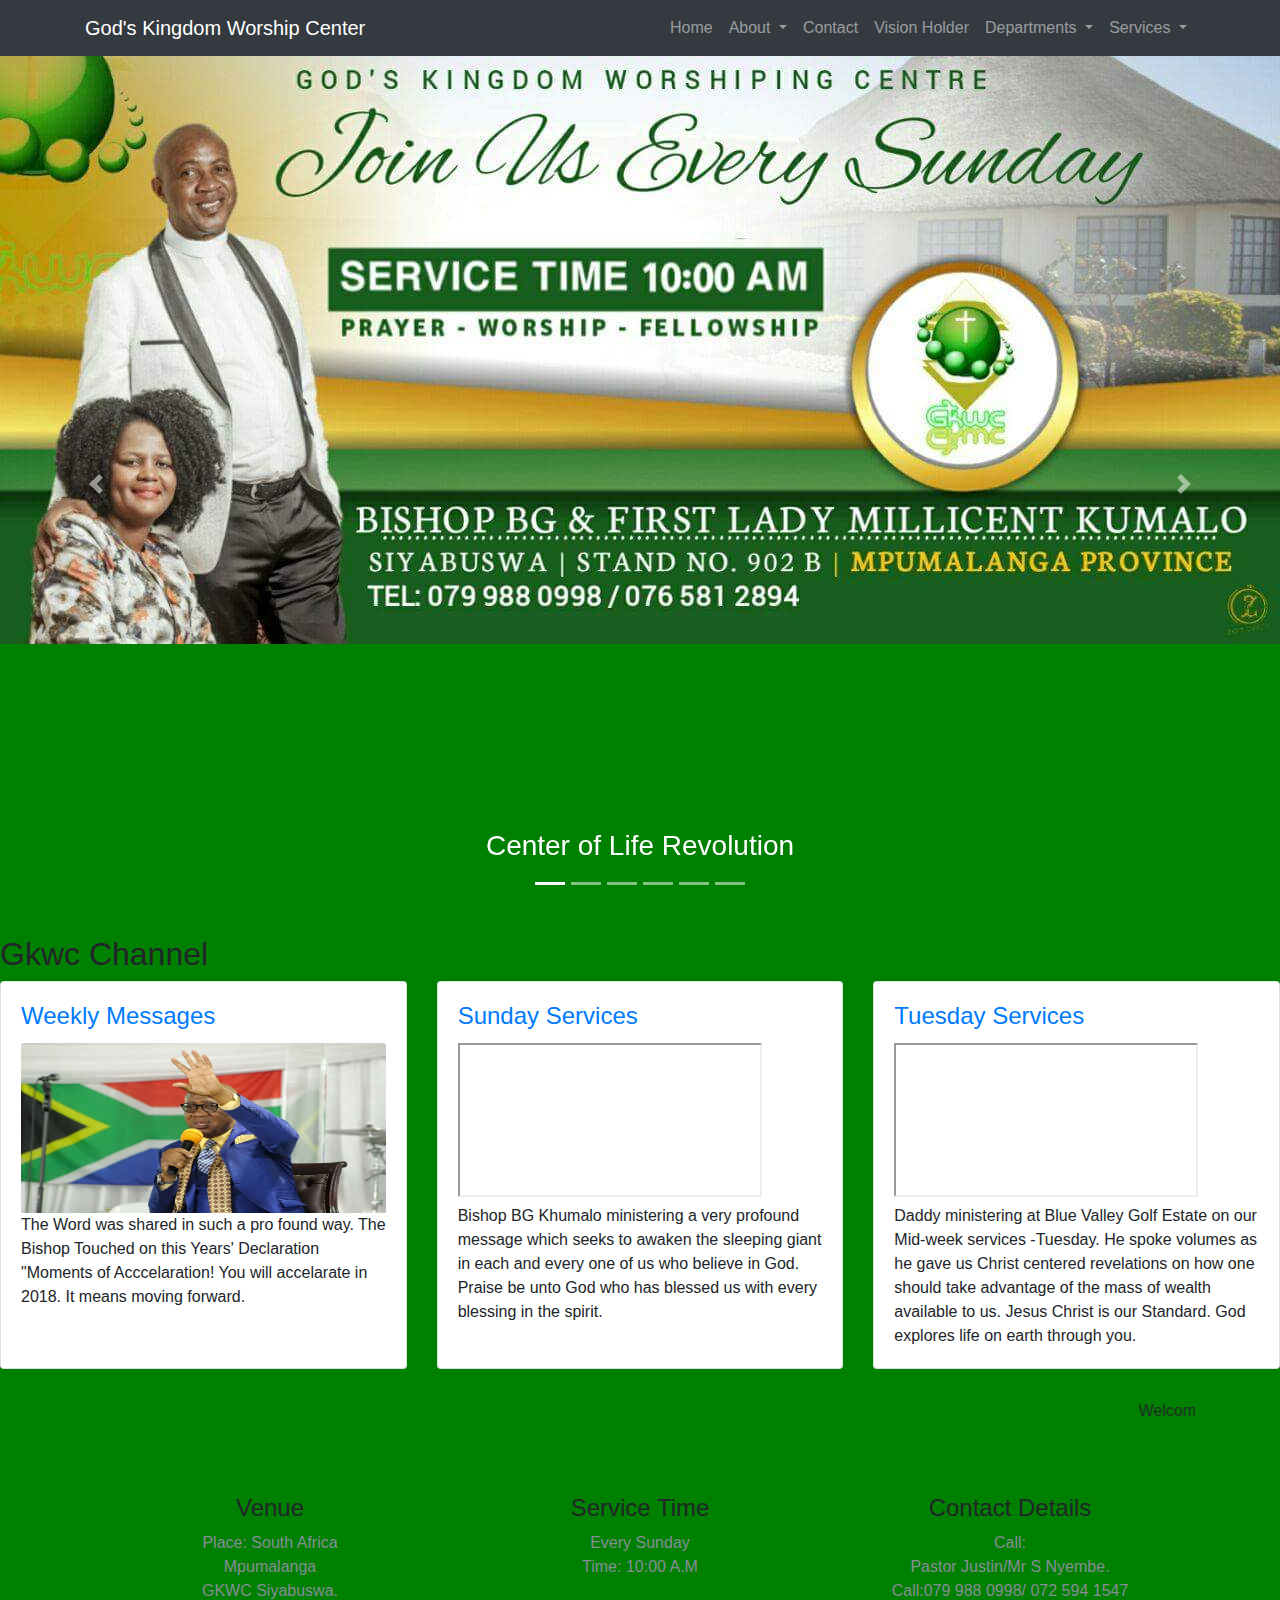
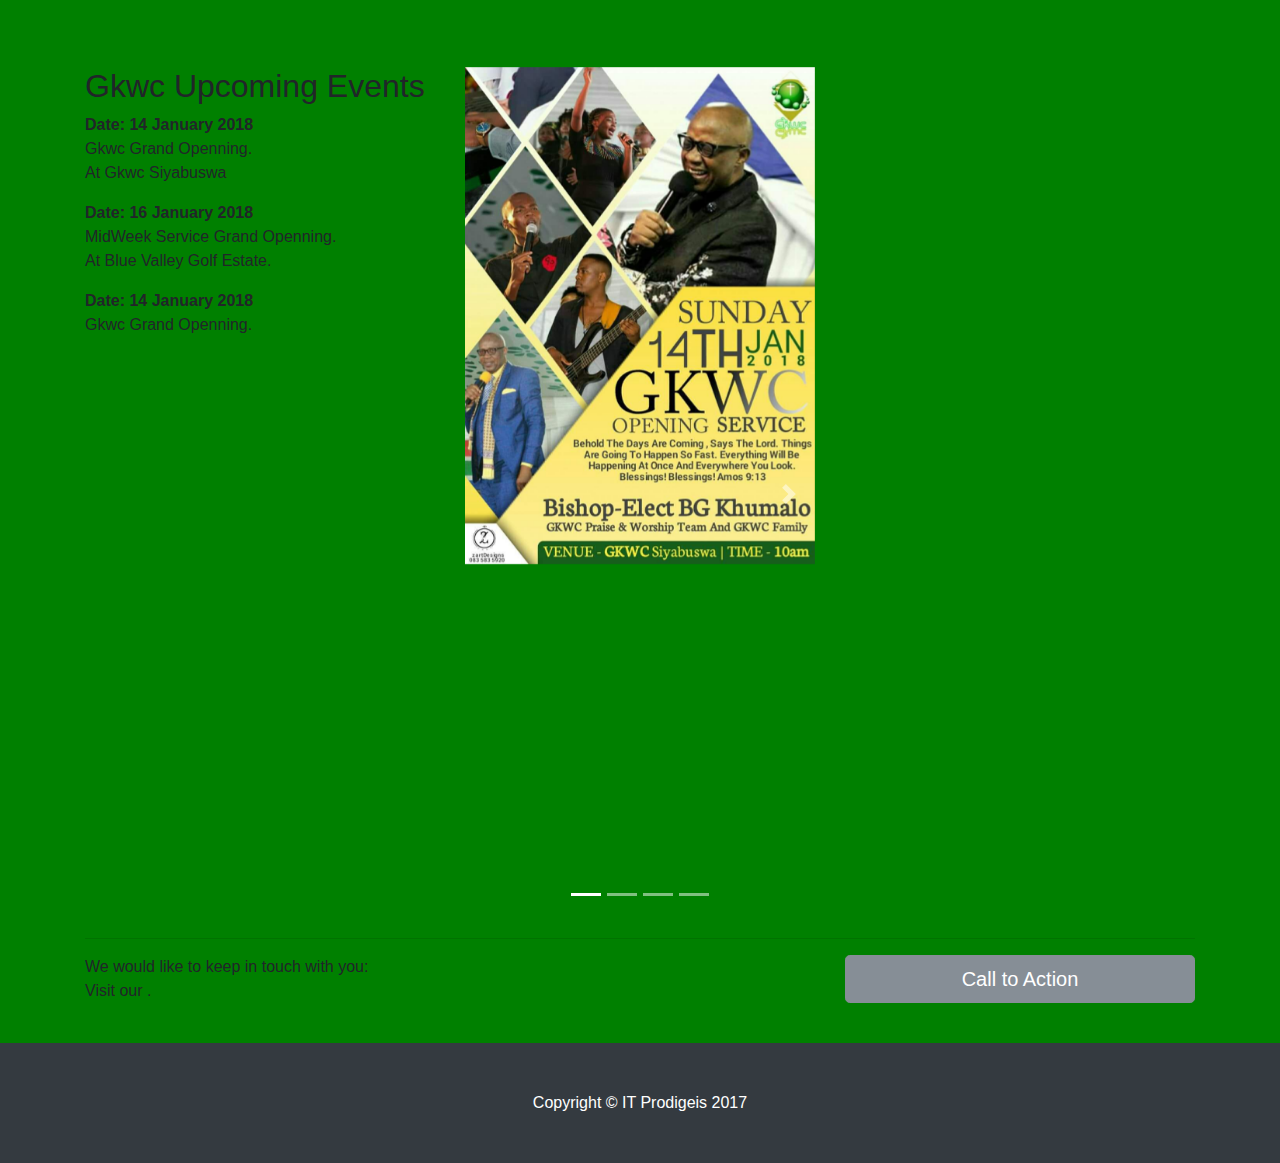
<file: index.html>
<!DOCTYPE html>
<html lang="en">

  <head>

    <meta charset="utf-8">
    <meta name="viewport" content="width=device-width, initial-scale=1, shrink-to-fit=no">
    <meta name="description" content="">
    <meta name="author" content="">

      <title>God's Kingdom Worship Center</title>

    <!-- core CSS -->
    <link href="vendor/bootstrap/css/bootstrap.min.css" rel="stylesheet">

    <!-- Custom styles for this template -->
    <link href="css/modern-business.css" rel="stylesheet">
     

  </head>
   
    
  <body>
      <!--here-->
      
      
      <!--here-->

    <!-- Navigation -->
    <nav class="navbar fixed-top navbar-expand-lg navbar-dark bg-dark fixed-top">
      <div class="container">
          <a class="navbar-brand" href="index.html">God's Kingdom Worship Center</a>
        <button class="navbar-toggler navbar-toggler-right" type="button" data-toggle="collapse" data-target="#navbarResponsive" aria-controls="navbarResponsive" aria-expanded="false" aria-label="Toggle navigation">
          <span class="navbar-toggler-icon"></span>
        </button>
        <div class="collapse navbar-collapse" id="navbarResponsive">
          <ul class="navbar-nav ml-auto">
              <li class="nav-item">
                  <a class="nav-link" href="index.html">Home</a>
              </li>
              <li class="nav-item dropdown">
                  <a class="nav-link dropdown-toggle" href="about.html" id="navbarDropdownPortfolio" data-toggle="dropdown" aria-haspopup="true" aria-expanded="false">
                      About
                  </a>
                  <div class="dropdown-menu dropdown-menu-right" aria-labelledby="navbarDropdownPortfolio">
                      <a class="dropdown-item" href="background.html">Vision & Mission</a>
                      
                      <a class="dropdown-item" href="background.html">Background</a>
                      
                      <a class="dropdown-item" href="background.html">Administration Team</a>
                      
                      <a class="dropdown-item" href="background.html">Our Centers</a>
                    

                  </div>
              </li>
            <li class="nav-item">
              <a class="nav-link" href="contact.html">Contact</a>
            </li>
              <li class="nav-item">
                  <a class="nav-link" href="visionholder.html">Vision Holder</a>
              </li>
             
            <li class="nav-item dropdown">
              <a class="nav-link dropdown-toggle" href="#" id="navbarDropdownPortfolio" data-toggle="dropdown" aria-haspopup="true" aria-expanded="false">
                  Departments
              </a>
              <div class="dropdown-menu dropdown-menu-right" aria-labelledby="navbarDropdownPortfolio">
                  <a class="dropdown-item" href="lifegivers.html">1. Life Givers</a>
                  <a class="dropdown-item" href="musicDept.html">2. Music Department</a>
                  <a class="dropdown-item" href="dominionyouth.html">3. Dominion Youth</a>
                  <a class="dropdown-item" href="kingdomKids.html">4. Kindom Kids</a>
                  <a class="dropdown-item" href="usheringAndKitchen.html">5. Ushering & Kitchen</a>
                  <a class="dropdown-item" href="MensMinistry.html">6. Men's Ministry</a>
                
              </div>
            </li>

            <li class="nav-item dropdown">
              <a class="nav-link dropdown-toggle" href="#" id="navbarDropdownBlog" data-toggle="dropdown" aria-haspopup="true" aria-expanded="false">
                Services
              </a>
              <div class="dropdown-menu dropdown-menu-right" aria-labelledby="navbarDropdownBlog">
                <a class="dropdown-item" href="Sermons.html">Sermons</a>
                <a class="dropdown-item" href="testimonies.html">Testimonies</a>
                <a class="dropdown-item" href="Events.html">Events</a>
              </div>
            </li>
          </ul>
        </div>
      </div>
    </nav>

    <header>
        
        
      <div id="carouselExampleIndicators" class="carousel slide" hieght="150" data-ride="carousel">
        <ol class="carousel-indicators">
          <li data-target="#carouselExampleIndicators" data-slide-to="0" class="active"></li>
          <li data-target="#carouselExampleIndicators" data-slide-to="1"></li>
          <li data-target="#carouselExampleIndicators" data-slide-to="2"></li>
            <li data-target="#carouselExampleIndicators" data-slide-to="3"></li>
            <li data-target="#carouselExampleIndicators" data-slide-to="4"></li>
            <li data-target="#carouselExampleIndicators" data-slide-to="5"></li>
        </ol>
        <div class="carousel-inner" role="listbox">
          <!-- Slide One - Set the background image for this slide in the line below -->
            <div class="carousel-item active">
                <img class="d-block img-fluid w-100" src="img/gk/banner.jpg" alt="">
               <div class="carousel-caption d-none d-md-block">
              <h3>Center of Life Revolution</h3>
             
            </div>
            </div>
             <div class="carousel-item ">
              <img class="d-block img-fluid w-100" src="img/gk/2.jpg" alt="">
            <div class="carousel-caption d-none d-md-block">
              <h3>Ambassadors</h3>
             
            </div>
          </div>
            
             <div class="carousel-item ">
              <img class="d-block img-fluid w-100" src="img/gk/slide%202.jpg" alt="">
            <div>
              <h3>Ambassadors</h3>
             
            </div>
          </div>
          <div class="carousel-item ">
              <img class="d-block img-fluid w-100" src="img/slide2.jpg" alt="">
            <div>
              <h3>In His Presence</h3>
             
            </div>
          </div>
          <!-- Slide Two - Set the background image for this slide in the line below -->
          <div class="carousel-item">
              <img class="d-block img-fluid w-100" src="img/slide3.jpg" alt="">
            <div >
              <h3>Kingdom Kids</h3>
             
            </div>
          </div>
          <!-- Slide Three - Set the background image for this slide in the line below -->
          <div class="carousel-item">
              <img class="d-block img-fluid w-100" src="img/slide7.jpg" alt="">
            <div>
              <h3>Gkwc Experience</h3>
             
            </div>
          </div>
            <div class="carousel-item">
                <img class="d-block img-fluid w-100" src="img/gk/slide1.jpg" alt="">
                <div>
                    <h3>Leadership in Motion</h3>
                   
                </div>
            </div>
          
        </div>
        <a class="carousel-control-prev" href="#carouselExampleIndicators" role="button" data-slide="prev">
          <span class="carousel-control-prev-icon" aria-hidden="true"></span>
          <span class="sr-only">Previous</span>
        </a>
        <a class="carousel-control-next" href="#carouselExampleIndicators" role="button" data-slide="next">
          <span class="carousel-control-next-icon" aria-hidden="true"></span>
          <span class="sr-only">Next</span>
        </a>
      </div>
    </header>

      <!-- New -->
      <br>
      
       <h2 class="center">Gkwc Channel</h2>

        <!--  



  <div>
                    <p class="item-intro"><marquee> Welcome to G .K .W .C the center of Life Revolution. We declare that you are Happy, Healthy and Wealthy!</marquee>

                    </p>
                </div>

-->
        
      <div class="row">
        <div class="col-lg-4 col-sm-6 portfolio-item">
          <div class="card h-100">
             
            <div class="card-body">
              <h4 class="card-title">
                  <a href="https://www.youtube.com/channel/UCp-1j3EJ49rmHtVyRBSV8bw/videos">Weekly Messages</a>
              </h4>
                <a href="www.codesria.org"><img class="card-img-top" src="img/slideHear.jpg" width="80" height="170" alt=""></a>
              <p class="card-text">The Word was shared in such a pro
                found way. The Bishop Touched on this Years' Declaration "Moments of Acccelaration!
                You will accelarate in 2018. It means moving forward.</p>
            </div>
          </div>
        </div>
        <div class="col-lg-4 col-sm-6 portfolio-item">
          <div class="card h-100">
              
            <div class="card-body">
              <h4 class="card-title">
                <a href="www.usaid.gov">Sunday Services</a>
              </h4>
                
 <iframe width="auto" height="auto"
src="https://www.youtube.com/embed/ozrw_d2z7Xw">
</iframe>
                  <p class="card-text">Bishop BG Khumalo ministering a very profound message which seeks to awaken the sleeping giant in each and every one of us who believe in God.
Praise be unto God who has blessed us with every blessing in the spirit.</p>
                
            </div>
          </div>
        </div>
     
          <div class="col-lg-4 col-sm-6 portfolio-item">
              <div class="card h-100">
                  
                  <div class="card-body">
                      <h4 class="card-title">
                          <a href="#">Tuesday Services</a>
                      </h4>
                                  
 <iframe width="auto" height="auto"
src="https://www.youtube.com/embed/FhLcnvNaJ7Y">
</iframe>
         
                      <p class="card-text">Daddy ministering at Blue Valley Golf Estate on our Mid-week services  -Tuesday.
He spoke volumes as he gave us Christ centered revelations on how one should take advantage of the mass of wealth available to us.
Jesus Christ is our Standard.
God explores life on earth through you.</p>
                  </div>
              </div>
          </div>
      </div>
      
      
      
      <!--Lp-->
      
      
      
      
    <!-- Page Content -->
    <div class="container">


     
       <!--services-->
      <div>
                    <p class="item-intro"><marquee> Welcome to G .K .W .C the center of Life Revolution. We declare that you are Happy, Healthy and Wealthy!</marquee>

                    </p>
                </div>
        <section id="services">
            <div class="container">
             <br>
              
                <br>
                <div class="row text-center">
                    <div class="col-md-4">
                        <span class="fa-stack fa-4x">
                            
                        </span>
                        <h4 class="service-heading">Venue</h4>
                        <p class="text-muted">Place: 
                            South Africa<br>
                            Mpumalanga<br>
                            GKWC Siyabuswa.</p>
                    </div>
                    <div class="col-md-4">
                        <span class="fa-stack fa-4x">
                            <i class="fa fa-circle fa-stack-2x text-primary"></i>
                            <i class="fa fa-calendar fa-stack-1x fa-inverse"></i>
                        </span>
                        <h4 class="service-heading">Service Time</h4>
                        <p class="text-muted">Every Sunday<br>
                            Time: 10:00 A.M</p>
                    </div>
                    <div class="col-md-4">
                        <span class="fa-stack fa-4x">
                            <i class="fa fa-circle fa-stack-2x text-primary"></i>
                            <i class="fa fa-book fa-stack-1x fa-inverse"></i>
                        </span>
                        <h4 class="service-heading">Contact Details</h4>
                        <p class="text-muted">Call:
                            <br>Pastor Justin/Mr S Nyembe.<br>
                            Call:079 988 0998/ 072 594 1547</p>
                    </div>
                </div>
            </div>
        </section>
    
    <br>
    
    
    <!--endServices-->
    
     
      <!-- Marketing Icons Section -->
      
      
      <!-- /.row -->
      
      <br>
        <!-- Features -->
        <div class="row">
            <div class="col-lg-4">
                <h2>Gkwc Upcoming Events</h2>
                <strong>Date: 14 January 2018</strong>
                <p>
                    Gkwc Grand Openning.
                    <br>
                    At Gkwc Siyabuswa
                </p>
                <strong>Date: 16 January 2018</strong>
                <p>
                    MidWeek Service Grand Openning.<br>
                    At Blue Valley Golf Estate.
                </p>
                <strong>Date: 14 January 2018</strong>
                <p>
                    Gkwc Grand Openning.
                </p>
            </div>
            <div class="col-lg-4" >

             


                <div id="carouselExampleIndicators" class="carousel slide" hieght="40" data-ride="carousel">
                    <ol class="carousel-indicators">
                        <li data-target="#carouselExampleIndicators" data-slide-to="0" class="active"></li>
                        <li data-target="#carouselExampleIndicators" data-slide-to="1"></li>
                        <li data-target="#carouselExampleIndicators" data-slide-to="2"></li>
                        <li data-target="#carouselExampleIndicators" data-slide-to="3"></li>
                       
                    </ol>
                    <div class="carousel-inner" role="listbox">
                        

                        <div class="carousel-item active">
                            <img class="d-block img-fluid w-auto" src="img/Events.jpg" alt="">
                           
                        </div>
                    
                        <div class="carousel-item"> 
                            <img class="d-block img-fluid w-100" src="img/posterEvents.jpg" alt="">
                            
                        </div>
                        <!-- Slide Three - Set the background image for this slide in the line below -->
                        <div class="carousel-item" >
                            <img class="d-block img-fluid w-auto" src="img/LifeGivers1.jpg" alt="">
                           
                        </div>
                        <div class="carousel-item">
                            <img class="d-block img-fluid w-auto" src="img/eventDec.jpg" alt="">
                           
                        </div>

                    </div>
                  
                    <a class="carousel-control-next" href="#carouselExampleIndicators" role="button" data-slide="next">
                        <span class="carousel-control-next-icon" aria-hidden="true"></span>
                        <span class="sr-only">Next</span>
                    </a>
                </div>



                <!--slide end-->


            </div>
        </div>
     
      

      <!-- Portfolio Section -->
     
      <!-- /.row -->

     
      <!-- /.row -->

      <hr>

      <!-- Call to Action Section -->
      <div class="row mb-4">
        <div class="col-md-8">
          <p>We would like to keep in touch with you:<br>
          Visit our .</p>
        </div>
        <div class="col-md-4">
          <a class="btn btn-lg btn-secondary btn-block" href="http://developers.facebook.com/docs/reference/plugins/like/">Call to Action</a>
        </div>
      </div>

    </div>
    <!-- /.container -->

    <!-- Footer -->
    <footer class="py-5 bg-dark">
      <div class="container">
        <p class="m-0 text-center text-white">Copyright &copy; IT Prodigeis 2017</p>
      </div>
      <!-- /.container -->
    </footer>

    <!-- Bootstrap core JavaScript -->
    <script src="vendor/jquery/jquery.min.js"></script>
    <script src="vendor/bootstrap/js/bootstrap.bundle.min.js"></script>

  </body>

</html>
</file>
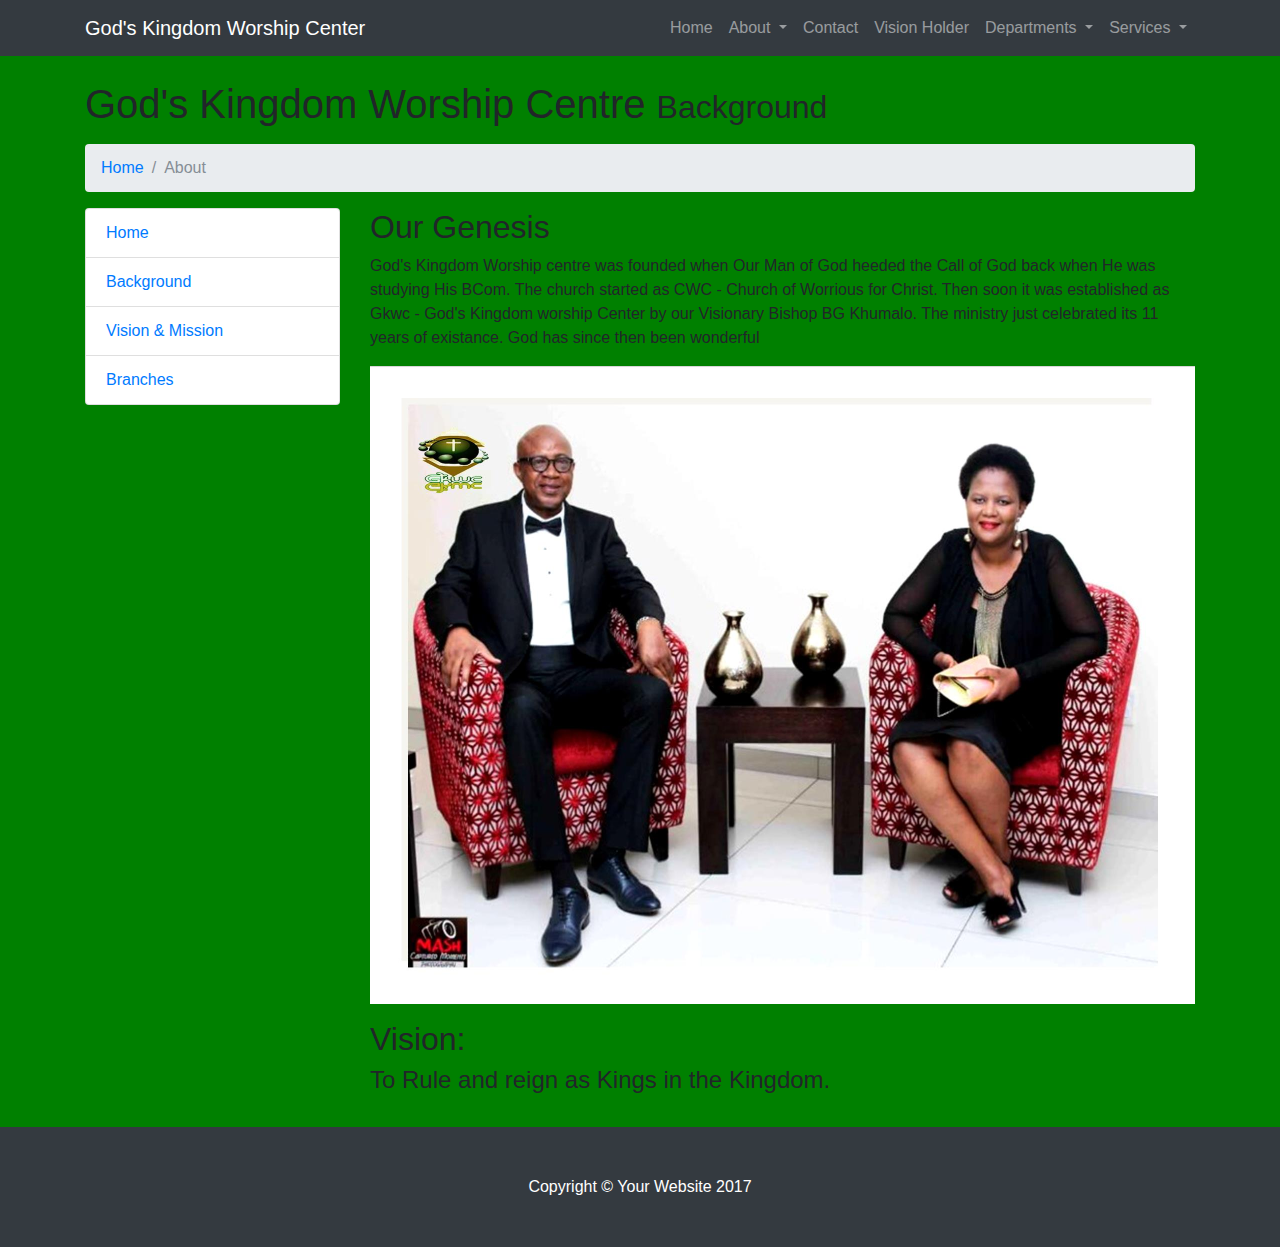
<file: background.html>
<!DOCTYPE html>
<html lang="en">

    <head>

        <meta charset="utf-8">
        <meta name="viewport" content="width=device-width, initial-scale=1, shrink-to-fit=no">
        <meta name="description" content="">
        <meta name="author" content="">

        <title>              <a class="navbar-brand" href="index.html">God's Kingdom Worship Center</a>
        </title>

       
        <link href="vendor/bootstrap/css/bootstrap.min.css" rel="stylesheet">

        <!-- Custom styles for this template -->
        <link href="css/modern-business.css" rel="stylesheet">

    </head>
  <body>

    <!-- Navigation -->
       <nav class="navbar fixed-top navbar-expand-lg navbar-dark bg-dark fixed-top">
      <div class="container">
          <a class="navbar-brand" href="index.html">God's Kingdom Worship Center</a>
        <button class="navbar-toggler navbar-toggler-right" type="button" data-toggle="collapse" data-target="#navbarResponsive" aria-controls="navbarResponsive" aria-expanded="false" aria-label="Toggle navigation">
          <span class="navbar-toggler-icon"></span>
        </button>
        <div class="collapse navbar-collapse" id="navbarResponsive">
          <ul class="navbar-nav ml-auto">
              <li class="nav-item">
                  <a class="nav-link" href="index.html">Home</a>
              </li>
              <li class="nav-item dropdown">
                  <a class="nav-link dropdown-toggle" href="about.html" id="navbarDropdownPortfolio" data-toggle="dropdown" aria-haspopup="true" aria-expanded="false">
                      About
                  </a>
                  <div class="dropdown-menu dropdown-menu-right" aria-labelledby="navbarDropdownPortfolio">
                      <a class="dropdown-item" href="background.html">Vision & Mission</a>
                      
                      <a class="dropdown-item" href="background.html">Background</a>
                      
                      <a class="dropdown-item" href="background.html">Administration Team</a>
                      
                      <a class="dropdown-item" href="background.html">Our Centers</a>
                    

                  </div>
              </li>
            <li class="nav-item">
              <a class="nav-link" href="contact.html">Contact</a>
            </li>
              <li class="nav-item">
                  <a class="nav-link" href="visionholder.html">Vision Holder</a>
              </li>
             
            <li class="nav-item dropdown">
              <a class="nav-link dropdown-toggle" href="#" id="navbarDropdownPortfolio" data-toggle="dropdown" aria-haspopup="true" aria-expanded="false">
                  Departments
              </a>
              <div class="dropdown-menu dropdown-menu-right" aria-labelledby="navbarDropdownPortfolio">
                  <a class="dropdown-item" href="lifegivers.html">1. Life Givers</a>
                  <a class="dropdown-item" href="musicDept.html">2. Music Department</a>
                  <a class="dropdown-item" href="dominionyouth.html">3. Dominion Youth</a>
                  <a class="dropdown-item" href="kingdomKids.html">4. Kindom Kids</a>
                  <a class="dropdown-item" href="usheringAndKitchen.html">5. Ushering & Kitchen</a>
                  <a class="dropdown-item" href="MensMinistry.html">6. Men's Ministry</a>
                
              </div>
            </li>

            <li class="nav-item dropdown">
              <a class="nav-link dropdown-toggle" href="#" id="navbarDropdownBlog" data-toggle="dropdown" aria-haspopup="true" aria-expanded="false">
                Services
              </a>
              <div class="dropdown-menu dropdown-menu-right" aria-labelledby="navbarDropdownBlog">
                <a class="dropdown-item" href="Sermons.html">Sermons</a>
                <a class="dropdown-item" href="testimonies.html">Testimonies</a>
                <a class="dropdown-item" href="Events.html">Events</a>
              </div>
            </li>
          </ul>
        </div>
      </div>
    </nav>
      
    <!-- Page Content -->
    <div class="container">

      <!-- Page Heading/Breadcrumbs -->
      <h1 class="mt-4 mb-3">God's Kingdom Worship Centre
        <small>Background</small>
      </h1>

      <ol class="breadcrumb">
        <li class="breadcrumb-item">
          <a href="index.html">Home</a>
        </li>
        <li class="breadcrumb-item active">About</li>
      </ol>

      <!-- Content Row -->
      <div class="row">
        <!-- Sidebar Column -->
        <div class="col-lg-3 mb-4">
          <div class="list-group">
            <a href="index.html" class="list-group-item">Home</a>
            <a href="about.html" class="list-group-item">Background</a>
            <a href="services.html" class="list-group-item">Vision & Mission</a>
            <a href="contact.html" class="list-group-item">Branches</a>
            
           
          </div>
        </div>
        <!-- Content Column -->
        <div class="col-lg-9 mb-4">
          <h2>Our Genesis</h2>
          <p>
            God's Kingdom Worship centre was founded when Our Man of God heeded the Call of God back when He was studying His BCom.
        The church started as CWC - Church of Worrious for Christ. Then soon it was established as Gkwc - God's Kingdom worship Center by our Visionary Bishop BG Khumalo. 
              The ministry just celebrated its 11 years of existance.
            God has since then been wonderful </p>
            <p>
             <img class="img-fluid" src="img/2.jpg" alt="">
            </p>
            
            <div>
            <h2>
                
                Vision:</h2>
                <h4>To Rule and reign as Kings in the Kingdom.</h4>
            </div>
        </div>
      </div>
      <!-- /.row -->

    </div>
    <!-- /.container -->

    <!-- Footer -->
    <footer class="py-5 bg-dark">
      <div class="container">
        <p class="m-0 text-center text-white">Copyright &copy; Your Website 2017</p>
      </div>
      <!-- /.container -->
    </footer>

    <!-- Bootstrap core JavaScript -->
    <script src="vendor/jquery/jquery.min.js"></script>
    <script src="vendor/bootstrap/js/bootstrap.bundle.min.js"></script>

  </body>

</html>
</file>
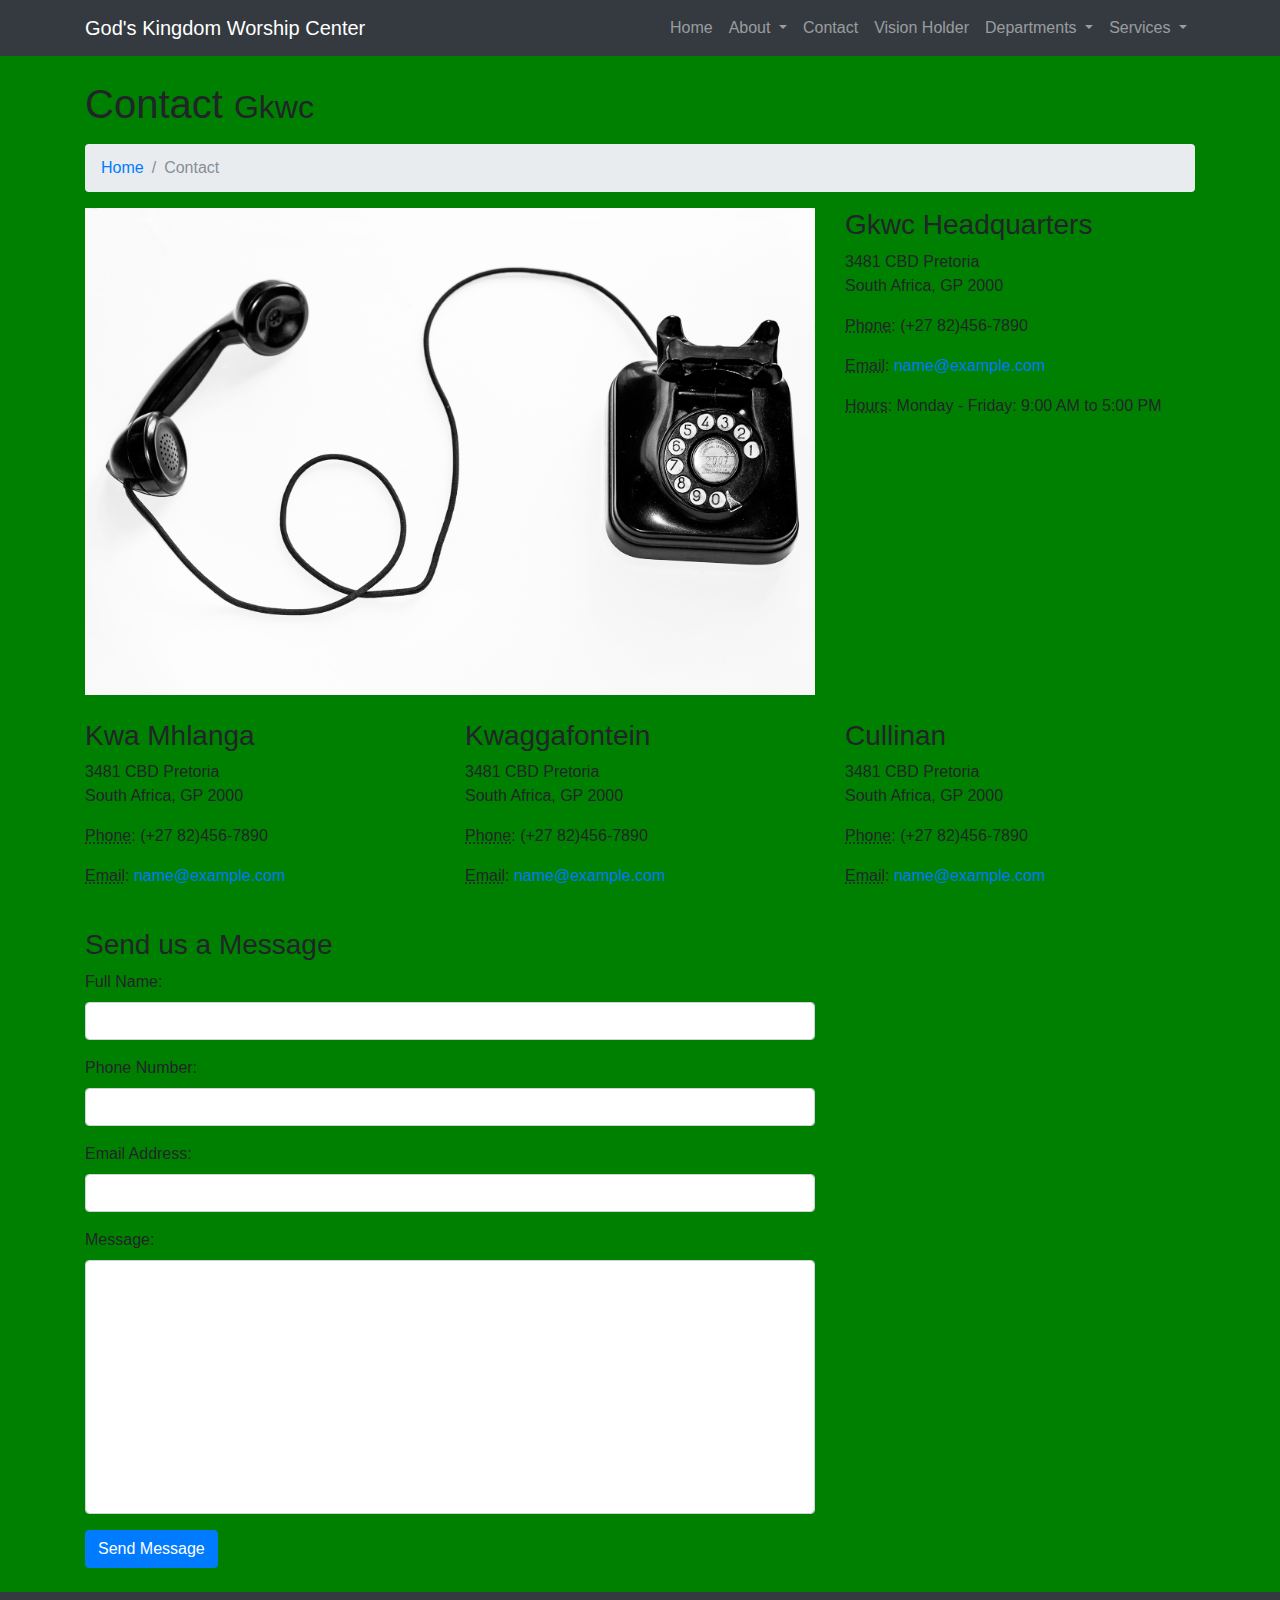
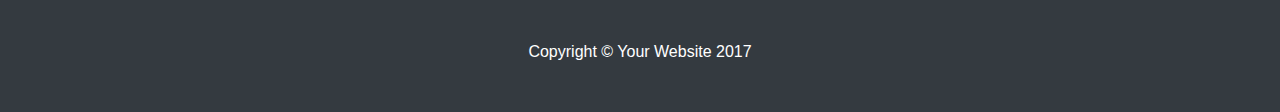
<file: contact.html>
<!DOCTYPE html>
<html lang="en">

    <head>

        <meta charset="utf-8">
        <meta name="viewport" content="width=device-width, initial-scale=1, shrink-to-fit=no">
        <meta name="description" content="">
        <meta name="author" content="">

        <title>God's Kingdom Worship Center</title>

        <!-- Bootstrap core CSS -->
        <link href="vendor/bootstrap/css/bootstrap.min.css" rel="stylesheet">

        <!-- Custom styles for this template -->
        <link href="css/modern-business.css" rel="stylesheet">

    </head>

  <body>

    <!-- Navigation -->
       <nav class="navbar fixed-top navbar-expand-lg navbar-dark bg-dark fixed-top">
      <div class="container">
          <a class="navbar-brand" href="index.html">God's Kingdom Worship Center</a>
        <button class="navbar-toggler navbar-toggler-right" type="button" data-toggle="collapse" data-target="#navbarResponsive" aria-controls="navbarResponsive" aria-expanded="false" aria-label="Toggle navigation">
          <span class="navbar-toggler-icon"></span>
        </button>
        <div class="collapse navbar-collapse" id="navbarResponsive">
          <ul class="navbar-nav ml-auto">
              <li class="nav-item">
                  <a class="nav-link" href="index.html">Home</a>
              </li>
              <li class="nav-item dropdown">
                  <a class="nav-link dropdown-toggle" href="about.html" id="navbarDropdownPortfolio" data-toggle="dropdown" aria-haspopup="true" aria-expanded="false">
                      About
                  </a>
                  <div class="dropdown-menu dropdown-menu-right" aria-labelledby="navbarDropdownPortfolio">
                      <a class="dropdown-item" href="background.html">Vision & Mission</a>
                      
                      <a class="dropdown-item" href="background.html">Background</a>
                      
                      <a class="dropdown-item" href="background.html">Administration Team</a>
                      
                      <a class="dropdown-item" href="background.html">Our Centers</a>
                    

                  </div>
              </li>
            <li class="nav-item">
              <a class="nav-link" href="contact.html">Contact</a>
            </li>
              <li class="nav-item">
                  <a class="nav-link" href="visionholder.html">Vision Holder</a>
              </li>
             
            <li class="nav-item dropdown">
              <a class="nav-link dropdown-toggle" href="#" id="navbarDropdownPortfolio" data-toggle="dropdown" aria-haspopup="true" aria-expanded="false">
                  Departments
              </a>
              <div class="dropdown-menu dropdown-menu-right" aria-labelledby="navbarDropdownPortfolio">
                  <a class="dropdown-item" href="lifegivers.html">1. Life Givers</a>
                  <a class="dropdown-item" href="musicDept.html">2. Music Department</a>
                  <a class="dropdown-item" href="dominionyouth.html">3. Dominion Youth</a>
                  <a class="dropdown-item" href="kingdomKids.html">4. Kindom Kids</a>
                  <a class="dropdown-item" href="usheringAndKitchen.html">5. Ushering & Kitchen</a>
                  <a class="dropdown-item" href="MensMinistry.html">6. Men's Ministry</a>
                
              </div>
            </li>

            <li class="nav-item dropdown">
              <a class="nav-link dropdown-toggle" href="#" id="navbarDropdownBlog" data-toggle="dropdown" aria-haspopup="true" aria-expanded="false">
                Services
              </a>
              <div class="dropdown-menu dropdown-menu-right" aria-labelledby="navbarDropdownBlog">
                <a class="dropdown-item" href="Sermons.html">Sermons</a>
                <a class="dropdown-item" href="testimonies.html">Testimonies</a>
                <a class="dropdown-item" href="Events.html">Events</a>
              </div>
            </li>
          </ul>
        </div>
      </div>
    </nav>

    <!-- Page Content -->
    <div class="container">

      <!-- Page Heading/Breadcrumbs -->
      <h1 class="mt-4 mb-3">Contact
        <small>Gkwc</small>
      </h1>

      <ol class="breadcrumb">
        <li class="breadcrumb-item">
          <a href="index.html">Home</a>
        </li>
        <li class="breadcrumb-item active">Contact</li>
      </ol>

      <!-- Content Row -->
      <div class="row">
        <!-- Map Column -->
        <div class="col-lg-8 mb-4">
            <img class="d-block img-fluid w-100" src="img/contact-bg.jpg" alt="">
            
           <!-- Embedded Google Map
          <iframe width="100%" height="400px" frameborder="0" scrolling="no" marginheight="0" marginwidth="0" src="http://maps.google.com/maps?hl=en&amp;ie=UTF8&amp;ll=37.0625,-95.677068&amp;spn=56.506174,79.013672&amp;t=m&amp;z=4&amp;output=embed"></iframe> -->
          
        </div>
        <!-- Contact Details Column -->
        <div class="col-lg-4 mb-4">
          <h3>Gkwc Headquarters</h3>
          <p>
            3481 CBD Pretoria
            <br>South Africa, GP 2000
            <br>
          </p>
          <p>
            <abbr title="Phone">Phone</abbr>: (+27 82)456-7890
          </p>
          <p>
            <abbr title="Email">Email</abbr>:
            <a href="mailto:name@example.com">name@example.com
            </a>
          </p>
          <p>
            <abbr title="Hours">Hours</abbr>: Monday - Friday: 9:00 AM to 5:00 PM
          </p>
        </div>
           <div class="col-lg-4 mb-4">
          <h3>Kwa Mhlanga</h3>
          <p>
            3481 CBD Pretoria
            <br>South Africa, GP 2000
            <br>
          </p>
          <p>
            <abbr title="Phone">Phone</abbr>: (+27 82)456-7890
          </p>
          <p>
            <abbr title="Email">Email</abbr>:
            <a href="mailto:name@example.com">name@example.com
            </a>
          </p>
         
        </div>
          <div class="col-lg-4 mb-4">
          <h3>Kwaggafontein</h3>
          <p>
            3481 CBD Pretoria
            <br>South Africa, GP 2000
            <br>
          </p>
          <p>
            <abbr title="Phone">Phone</abbr>: (+27 82)456-7890
          </p>
          <p>
            <abbr title="Email">Email</abbr>:
            <a href="mailto:name@example.com">name@example.com
            </a>
          </p>
         
        </div>
          <div class="col-lg-4 mb-4">
          <h3>Cullinan</h3>
          <p>
            3481 CBD Pretoria
            <br>South Africa, GP 2000
            <br>
          </p>
          <p>
            <abbr title="Phone">Phone</abbr>: (+27 82)456-7890
          </p>
          <p>
            <abbr title="Email">Email</abbr>:
            <a href="mailto:name@example.com">name@example.com
            </a>
          </p>
          
        </div>
      </div>
      <!-- /.row -->

      <!-- Contact Form -->
      <!-- In order to set the email address and subject line for the contact form go to the bin/contact_me.php file. -->
      <div class="row">
        <div class="col-lg-8 mb-4">
          <h3>Send us a Message</h3>
          <form name="sentMessage" id="contactForm" novalidate>
            <div class="control-group form-group">
              <div class="controls">
                <label>Full Name:</label>
                <input type="text" class="form-control" id="name" required data-validation-required-message="Please enter your name.">
                <p class="help-block"></p>
              </div>
            </div>
            <div class="control-group form-group">
              <div class="controls">
                <label>Phone Number:</label>
                <input type="tel" class="form-control" id="phone" required data-validation-required-message="Please enter your phone number.">
              </div>
            </div>
            <div class="control-group form-group">
              <div class="controls">
                <label>Email Address:</label>
                <input type="email" class="form-control" id="email" required data-validation-required-message="Please enter your email address.">
              </div>
            </div>
            <div class="control-group form-group">
              <div class="controls">
                <label>Message:</label>
                <textarea rows="10" cols="100" class="form-control" id="message" required data-validation-required-message="Please enter your message" maxlength="999" style="resize:none"></textarea>
              </div>
            </div>
            <div id="success"></div>
            <!-- For success/fail messages -->
            <button type="submit" class="btn btn-primary" id="sendMessageButton">Send Message</button>
          </form>
        </div>

      </div>
      <!-- /.row -->

    </div>
    <!-- /.container -->

    <!-- Footer -->
    <footer class="py-5 bg-dark">
      <div class="container">
        <p class="m-0 text-center text-white">Copyright &copy; Your Website 2017</p>
      </div>
      <!-- /.container -->
    </footer>

    <!-- Bootstrap core JavaScript -->
    <script src="vendor/jquery/jquery.min.js"></script>
    <script src="vendor/bootstrap/js/bootstrap.bundle.min.js"></script>

    <!-- Contact form JavaScript -->
    <!-- Do not edit these files! In order to set the email address and subject line for the contact form go to the bin/contact_me.php file. -->
    <script src="js/jqBootstrapValidation.js"></script>
    <script src="js/contact_me.js"></script>

  </body>

</html>
</file>
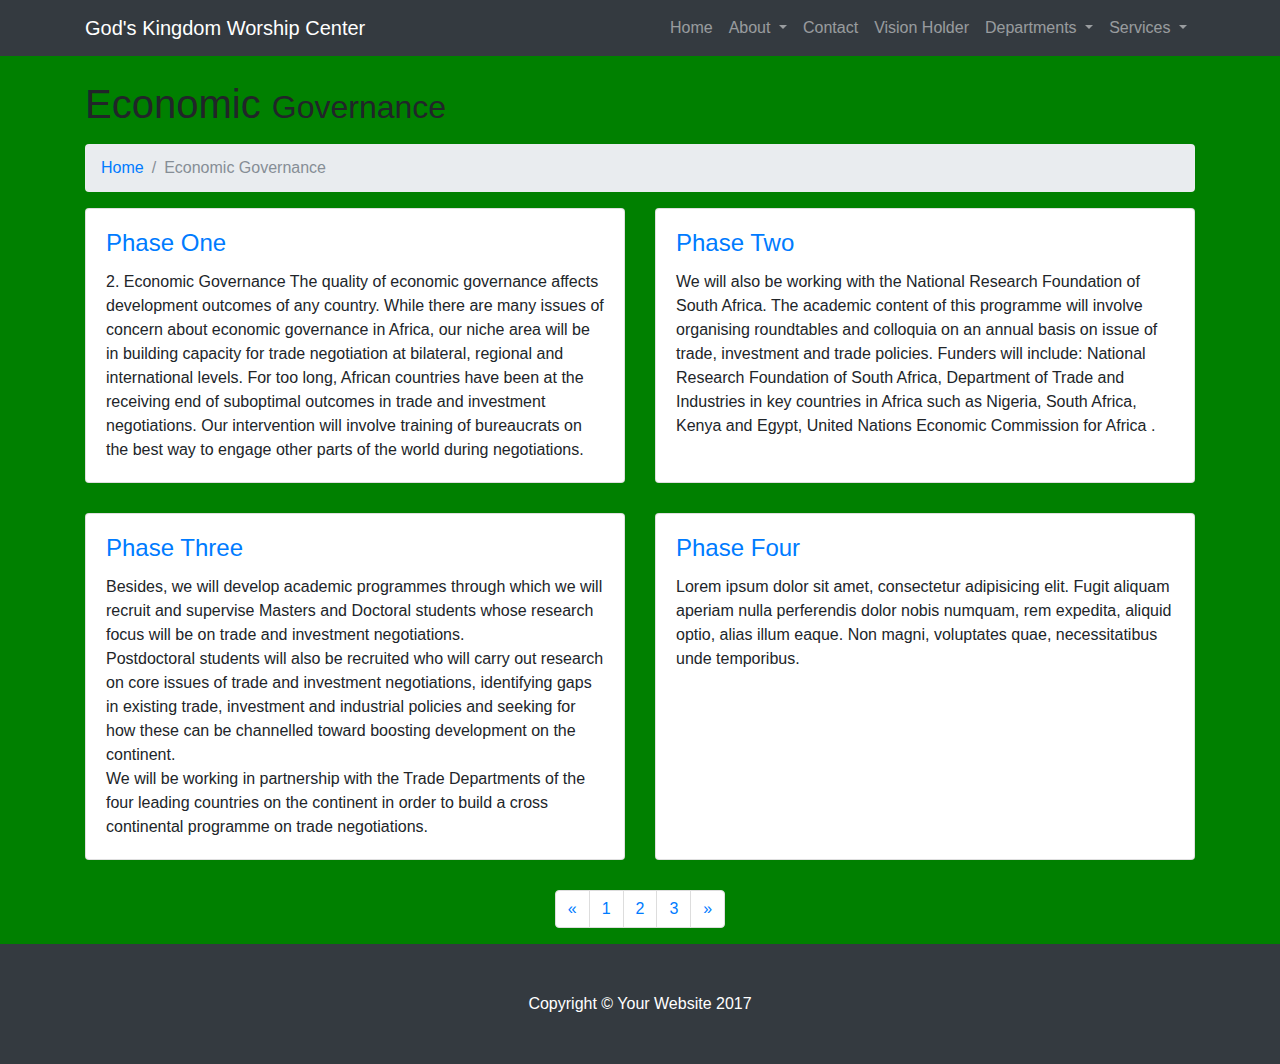
<file: kingdomKids.html>
<!DOCTYPE html>
<html lang="en">

    <head>

        <meta charset="utf-8">
        <meta name="viewport" content="width=device-width, initial-scale=1, shrink-to-fit=no">
        <meta name="description" content="">
        <meta name="author" content="">

        <title>God's Kingdom Worship Center</title>

        <!-- Bootstrap core CSS -->
        <link href="vendor/bootstrap/css/bootstrap.min.css" rel="stylesheet">

        <!-- Custom styles for this template -->
        <link href="css/modern-business.css" rel="stylesheet">

    </head>
  <body>

    <!-- Navigation -->
       <nav class="navbar fixed-top navbar-expand-lg navbar-dark bg-dark fixed-top">
      <div class="container">
          <a class="navbar-brand" href="index.html">God's Kingdom Worship Center</a>
        <button class="navbar-toggler navbar-toggler-right" type="button" data-toggle="collapse" data-target="#navbarResponsive" aria-controls="navbarResponsive" aria-expanded="false" aria-label="Toggle navigation">
          <span class="navbar-toggler-icon"></span>
        </button>
        <div class="collapse navbar-collapse" id="navbarResponsive">
          <ul class="navbar-nav ml-auto">
              <li class="nav-item">
                  <a class="nav-link" href="index.html">Home</a>
              </li>
              <li class="nav-item dropdown">
                  <a class="nav-link dropdown-toggle" href="about.html" id="navbarDropdownPortfolio" data-toggle="dropdown" aria-haspopup="true" aria-expanded="false">
                      About
                  </a>
                  <div class="dropdown-menu dropdown-menu-right" aria-labelledby="navbarDropdownPortfolio">
                      <a class="dropdown-item" href="background.html">Vision & Mission</a>
                      
                      <a class="dropdown-item" href="background.html">Background</a>
                      
                      <a class="dropdown-item" href="background.html">Administration Team</a>
                      
                      <a class="dropdown-item" href="background.html">Our Centers</a>
                    

                  </div>
              </li>
            <li class="nav-item">
              <a class="nav-link" href="contact.html">Contact</a>
            </li>
              <li class="nav-item">
                  <a class="nav-link" href="visionholder.html">Vision Holder</a>
              </li>
             
            <li class="nav-item dropdown">
              <a class="nav-link dropdown-toggle" href="#" id="navbarDropdownPortfolio" data-toggle="dropdown" aria-haspopup="true" aria-expanded="false">
                  Departments
              </a>
              <div class="dropdown-menu dropdown-menu-right" aria-labelledby="navbarDropdownPortfolio">
                  <a class="dropdown-item" href="lifegivers.html">1. Life Givers</a>
                  <a class="dropdown-item" href="musicDept.html">2. Music Department</a>
                  <a class="dropdown-item" href="dominionyouth.html">3. Dominion Youth</a>
                  <a class="dropdown-item" href="kingdomKids.html">4. Kindom Kids</a>
                  <a class="dropdown-item" href="usheringAndKitchen.html">5. Ushering & Kitchen</a>
                  <a class="dropdown-item" href="MensMinistry.html">6. Men's Ministry</a>
                
              </div>
            </li>

            <li class="nav-item dropdown">
              <a class="nav-link dropdown-toggle" href="#" id="navbarDropdownBlog" data-toggle="dropdown" aria-haspopup="true" aria-expanded="false">
                Services
              </a>
              <div class="dropdown-menu dropdown-menu-right" aria-labelledby="navbarDropdownBlog">
                <a class="dropdown-item" href="Sermons.html">Sermons</a>
                <a class="dropdown-item" href="testimonies.html">Testimonies</a>
                <a class="dropdown-item" href="Events.html">Events</a>
              </div>
            </li>
          </ul>
        </div>
      </div>
    </nav>
    <!-- Page Content -->
    <div class="container">

      <!-- Page Heading/Breadcrumbs -->
      <h1 class="mt-4 mb-3">Economic
        <small>Governance</small>
      </h1>

      <ol class="breadcrumb">
        <li class="breadcrumb-item">
          <a href="index.html">Home</a>
        </li>
        <li class="breadcrumb-item active">Economic Governance</li>
      </ol>

      <div class="row">
        <div class="col-lg-6 portfolio-item">
          <div class="card h-100">
           <!--
             <a href="#"><img class="card-img-top" src="http://placehold.it/700x400" alt=""></a-->
            <div class="card-body">
              <h4 class="card-title">
                <a href="#">Phase One</a>
              </h4>
                <p class="card-text">2.	Economic Governance
                    The quality of economic governance affects development outcomes of any country. While there are many issues of concern about economic governance in Africa, our niche area will be in building capacity for trade negotiation at bilateral, regional and international levels. For too long, African countries have been at the receiving end of suboptimal outcomes in trade and investment negotiations. Our intervention will involve training of bureaucrats on the best way to engage other parts of the world during negotiations.
                </p>
            
              
            </div>
          </div>
        </div>
        <div class="col-lg-6 portfolio-item">
          <div class="card h-100">
           <!-- 
            <a href="#"><img class="card-img-top" src="http://placehold.it/700x400" alt=""></a> -->
            <div class="card-body">
              <h4 class="card-title">
                <a href="#">Phase Two</a>
              </h4>
                <p class="card-text">
                We will also be working with the National Research Foundation of South Africa. The academic content of this programme will involve organising roundtables and colloquia on an annual basis on issue of trade, investment and trade policies. Funders will include: National Research Foundation of South Africa, Department of Trade and Industries in key countries in Africa such as Nigeria, South Africa, Kenya and Egypt, United Nations Economic Commission for Africa


                .</p>
            </div>
          </div>
        </div>
        <div class="col-lg-6 portfolio-item">
          <div class="card h-100">
           <!-- <a href="#"><img class="card-img-top" src="http://placehold.it/700x400" alt=""></a>-->
           
            <div class="card-body">
              <h4 class="card-title">
                <a href="#">Phase Three</a>
              </h4>
                <p class="card-text"> Besides, we will develop academic programmes through which we will recruit and supervise Masters and Doctoral students whose research focus will be on trade and investment negotiations.<br> Postdoctoral students will also be recruited who will carry out research on core issues of trade and investment negotiations, identifying gaps in existing trade, investment and industrial policies and seeking  for how these can be channelled toward boosting development on the continent.<br> We will be working in partnership with the Trade Departments of the four leading countries on the continent in order to build a cross continental programme on trade negotiations.
                </p>
            </div>
          </div>
        </div>
        <div class="col-lg-6 portfolio-item">
          <div class="card h-100">
           <!-- <a href="#"><img class="card-img-top" src="http://placehold.it/700x400" alt=""></a>-->
           
            <div class="card-body">
              <h4 class="card-title">
                <a href="#">Phase Four</a>
              </h4>
              <p class="card-text">Lorem ipsum dolor sit amet, consectetur adipisicing elit. Fugit aliquam aperiam nulla perferendis dolor nobis numquam, rem expedita, aliquid optio, alias illum eaque. Non magni, voluptates quae, necessitatibus unde temporibus.</p>
            </div>
          </div>
        </div>
       
      </div>
      <!-- /.row -->

      <!-- Pagination -->
      <ul class="pagination justify-content-center">
        <li class="page-item">
          <a class="page-link" href="#" aria-label="Previous">
            <span aria-hidden="true">&laquo;</span>
            <span class="sr-only">Previous</span>
          </a>
        </li>
        <li class="page-item">
          <a class="page-link" href="#">1</a>
        </li>
        <li class="page-item">
          <a class="page-link" href="#">2</a>
        </li>
        <li class="page-item">
          <a class="page-link" href="#">3</a>
        </li>
        <li class="page-item">
          <a class="page-link" href="#" aria-label="Next">
            <span aria-hidden="true">&raquo;</span>
            <span class="sr-only">Next</span>
          </a>
        </li>
      </ul>

    </div>
    <!-- /.container -->

    <!-- Footer -->
    <footer class="py-5 bg-dark">
      <div class="container">
        <p class="m-0 text-center text-white">Copyright &copy; Your Website 2017</p>
      </div>
      <!-- /.container -->
    </footer>

    <!-- Bootstrap core JavaScript -->
    <script src="vendor/jquery/jquery.min.js"></script>
    <script src="vendor/bootstrap/js/bootstrap.bundle.min.js"></script>

  </body>

</html>
</file>
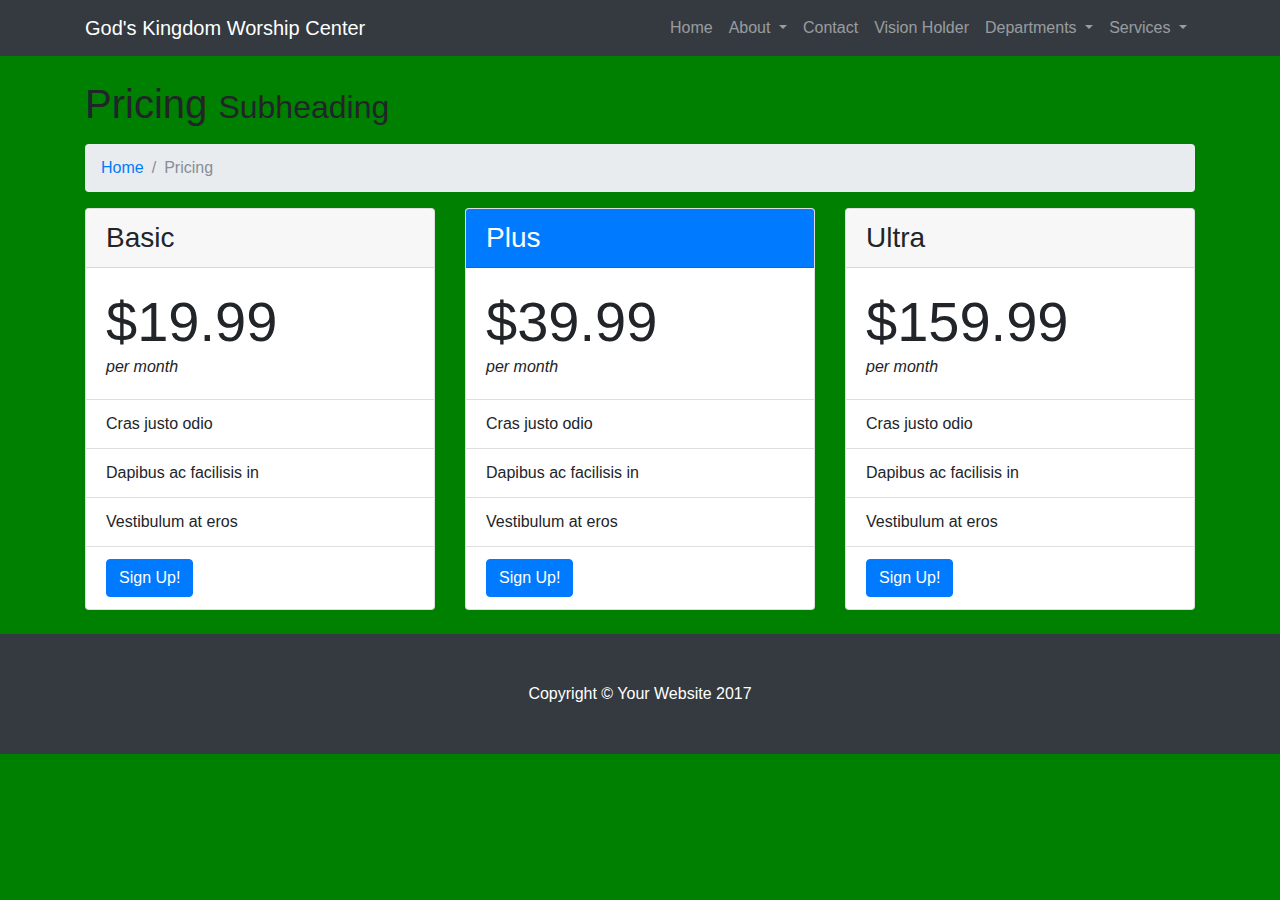
<file: Sermons.html>
<!DOCTYPE html>
<html lang="en">

    <head>

        <meta charset="utf-8">
        <meta name="viewport" content="width=device-width, initial-scale=1, shrink-to-fit=no">
        <meta name="description" content="">
        <meta name="author" content="">

        <title>God's Kingdom Worship Center</title>

        <!-- Bootstrap core CSS -->
        <link href="vendor/bootstrap/css/bootstrap.min.css" rel="stylesheet">

        <!-- Custom styles for this template -->
        <link href="css/modern-business.css" rel="stylesheet">

    </head>
  <body>

    <!-- Navigation -->
       <nav class="navbar fixed-top navbar-expand-lg navbar-dark bg-dark fixed-top">
      <div class="container">
          <a class="navbar-brand" href="index.html">God's Kingdom Worship Center</a>
        <button class="navbar-toggler navbar-toggler-right" type="button" data-toggle="collapse" data-target="#navbarResponsive" aria-controls="navbarResponsive" aria-expanded="false" aria-label="Toggle navigation">
          <span class="navbar-toggler-icon"></span>
        </button>
        <div class="collapse navbar-collapse" id="navbarResponsive">
          <ul class="navbar-nav ml-auto">
              <li class="nav-item">
                  <a class="nav-link" href="index.html">Home</a>
              </li>
              <li class="nav-item dropdown">
                  <a class="nav-link dropdown-toggle" href="about.html" id="navbarDropdownPortfolio" data-toggle="dropdown" aria-haspopup="true" aria-expanded="false">
                      About
                  </a>
                  <div class="dropdown-menu dropdown-menu-right" aria-labelledby="navbarDropdownPortfolio">
                      <a class="dropdown-item" href="background.html">Vision & Mission</a>
                      
                      <a class="dropdown-item" href="background.html">Background</a>
                      
                      <a class="dropdown-item" href="background.html">Administration Team</a>
                      
                      <a class="dropdown-item" href="background.html">Our Centers</a>
                    

                  </div>
              </li>
            <li class="nav-item">
              <a class="nav-link" href="contact.html">Contact</a>
            </li>
              <li class="nav-item">
                  <a class="nav-link" href="visionholder.html">Vision Holder</a>
              </li>
             
            <li class="nav-item dropdown">
              <a class="nav-link dropdown-toggle" href="#" id="navbarDropdownPortfolio" data-toggle="dropdown" aria-haspopup="true" aria-expanded="false">
                  Departments
              </a>
              <div class="dropdown-menu dropdown-menu-right" aria-labelledby="navbarDropdownPortfolio">
                  <a class="dropdown-item" href="lifegivers.html">1. Life Givers</a>
                  <a class="dropdown-item" href="musicDept.html">2. Music Department</a>
                  <a class="dropdown-item" href="dominionyouth.html">3. Dominion Youth</a>
                  <a class="dropdown-item" href="kingdomKids.html">4. Kindom Kids</a>
                  <a class="dropdown-item" href="usheringAndKitchen.html">5. Ushering & Kitchen</a>
                  <a class="dropdown-item" href="MensMinistry.html">6. Men's Ministry</a>
                
              </div>
            </li>

            <li class="nav-item dropdown">
              <a class="nav-link dropdown-toggle" href="#" id="navbarDropdownBlog" data-toggle="dropdown" aria-haspopup="true" aria-expanded="false">
                Services
              </a>
              <div class="dropdown-menu dropdown-menu-right" aria-labelledby="navbarDropdownBlog">
                <a class="dropdown-item" href="Sermons.html">Sermons</a>
                <a class="dropdown-item" href="testimonies.html">Testimonies</a>
                <a class="dropdown-item" href="Events.html">Events</a>
              </div>
            </li>
          </ul>
        </div>
      </div>
    </nav>

    <!-- Page Content -->
    <div class="container">

      <!-- Page Heading/Breadcrumbs -->
      <h1 class="mt-4 mb-3">Pricing
        <small>Subheading</small>
      </h1>

      <ol class="breadcrumb">
        <li class="breadcrumb-item">
          <a href="index.html">Home</a>
        </li>
        <li class="breadcrumb-item active">Pricing</li>
      </ol>

      <!-- Content Row -->
      <div class="row">
        <div class="col-lg-4 mb-4">
          <div class="card h-100">
            <h3 class="card-header">Basic</h3>
            <div class="card-body">
              <div class="display-4">$19.99</div>
              <div class="font-italic">per month</div>
            </div>
            <ul class="list-group list-group-flush">
              <li class="list-group-item">Cras justo odio</li>
              <li class="list-group-item">Dapibus ac facilisis in</li>
              <li class="list-group-item">Vestibulum at eros</li>
              <li class="list-group-item">
                <a href="#" class="btn btn-primary">Sign Up!</a>
              </li>
            </ul>
          </div>
        </div>
        <div class="col-lg-4 mb-4">
          <div class="card card-outline-primary h-100">
            <h3 class="card-header bg-primary text-white">Plus</h3>
            <div class="card-body">
              <div class="display-4">$39.99</div>
              <div class="font-italic">per month</div>
            </div>
            <ul class="list-group list-group-flush">
              <li class="list-group-item">Cras justo odio</li>
              <li class="list-group-item">Dapibus ac facilisis in</li>
              <li class="list-group-item">Vestibulum at eros</li>
              <li class="list-group-item">
                <a href="#" class="btn btn-primary">Sign Up!</a>
              </li>
            </ul>
          </div>
        </div>
        <div class="col-lg-4 mb-4">
          <div class="card h-100">
            <h3 class="card-header">Ultra</h3>
            <div class="card-body">
              <div class="display-4">$159.99</div>
              <div class="font-italic">per month</div>
            </div>
            <ul class="list-group list-group-flush">
              <li class="list-group-item">Cras justo odio</li>
              <li class="list-group-item">Dapibus ac facilisis in</li>
              <li class="list-group-item">Vestibulum at eros</li>
              <li class="list-group-item">
                <a href="#" class="btn btn-primary">Sign Up!</a>
              </li>
            </ul>
          </div>
        </div>
      </div>
      <!-- /.row -->

    </div>
    <!-- /.container -->

    <!-- Footer -->
    <footer class="py-5 bg-dark">
      <div class="container">
        <p class="m-0 text-center text-white">Copyright &copy; Your Website 2017</p>
      </div>
      <!-- /.container -->
    </footer>

    <!-- Bootstrap core JavaScript -->
    <script src="vendor/jquery/jquery.min.js"></script>
    <script src="vendor/bootstrap/js/bootstrap.bundle.min.js"></script>

  </body>

</html>
</file>
<file: css/modern-business.css>
/*!
 * Start Bootstrap - Modern Business (https://startbootstrap.com/template-overviews/modern-business)
 * Copyright 2013-2017 Start Bootstrap
 * Licensed under MIT (https://github.com/BlackrockDigital/startbootstrap-logomodern-business-nav/blob/master/LICENSE)
 */

body {
  padding-top: 54px;
    background-color:ghostwhite;
}

@media (min-width: 992px) {
  body {
      background-color: green;
    padding-top: 56px;
  }
}

.carousel-item {
  height: 95vh;
  min-height: 300px;
  background: no-repeat center center scroll;
  -webkit-background-size: cover;
  -moz-background-size: cover;
  -o-background-size: cover;
  background-size: cover;
}

.portfolio-item {
  margin-bottom: 30px;
}
strong{
    height: inherit;
}
</file>
